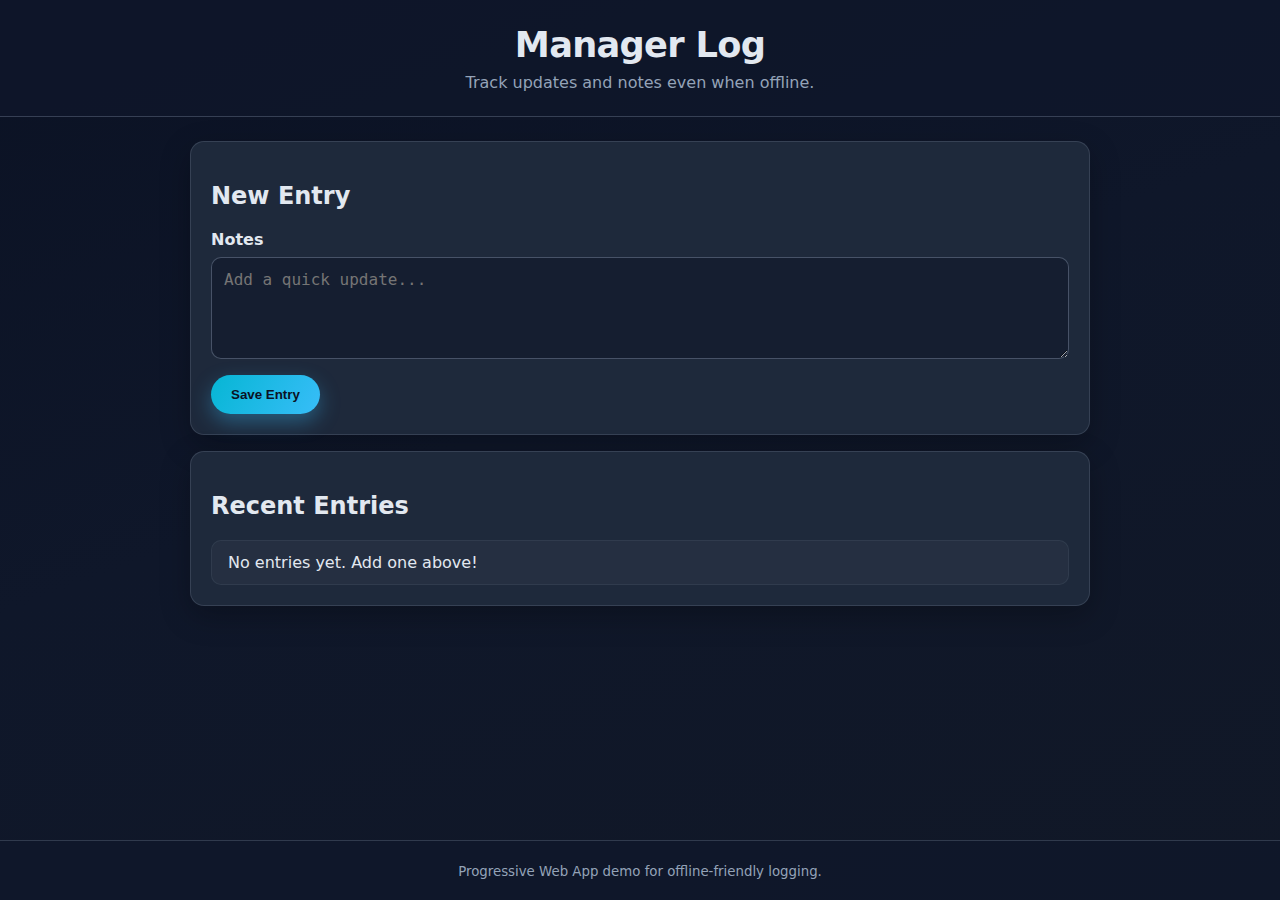
<file: index.html>
<!DOCTYPE html>
<html lang="en">
<head>
  <meta charset="UTF-8" />
  <meta name="viewport" content="width=device-width, initial-scale=1.0" />
  <title>Manager Log</title>
  <link rel="manifest" href="manifest.json" />
  <link rel="stylesheet" href="styles.css" />
</head>
<body>
  <header class="app-header">
    <h1>Manager Log</h1>
    <p class="subtitle">Track updates and notes even when offline.</p>
  </header>

  <main>
    <section class="card">
      <h2>New Entry</h2>
      <form id="entry-form">
        <label for="entry">Notes</label>
        <textarea id="entry" name="entry" rows="4" placeholder="Add a quick update..." required></textarea>
        <button type="submit">Save Entry</button>
      </form>
    </section>

    <section class="card">
      <h2>Recent Entries</h2>
      <ul id="entry-list" class="entry-list" aria-live="polite"></ul>
    </section>
  </main>

  <footer class="app-footer">
    <small>Progressive Web App demo for offline-friendly logging.</small>
  </footer>

  <script src="app.js"></script>
</body>
</html>
</file>
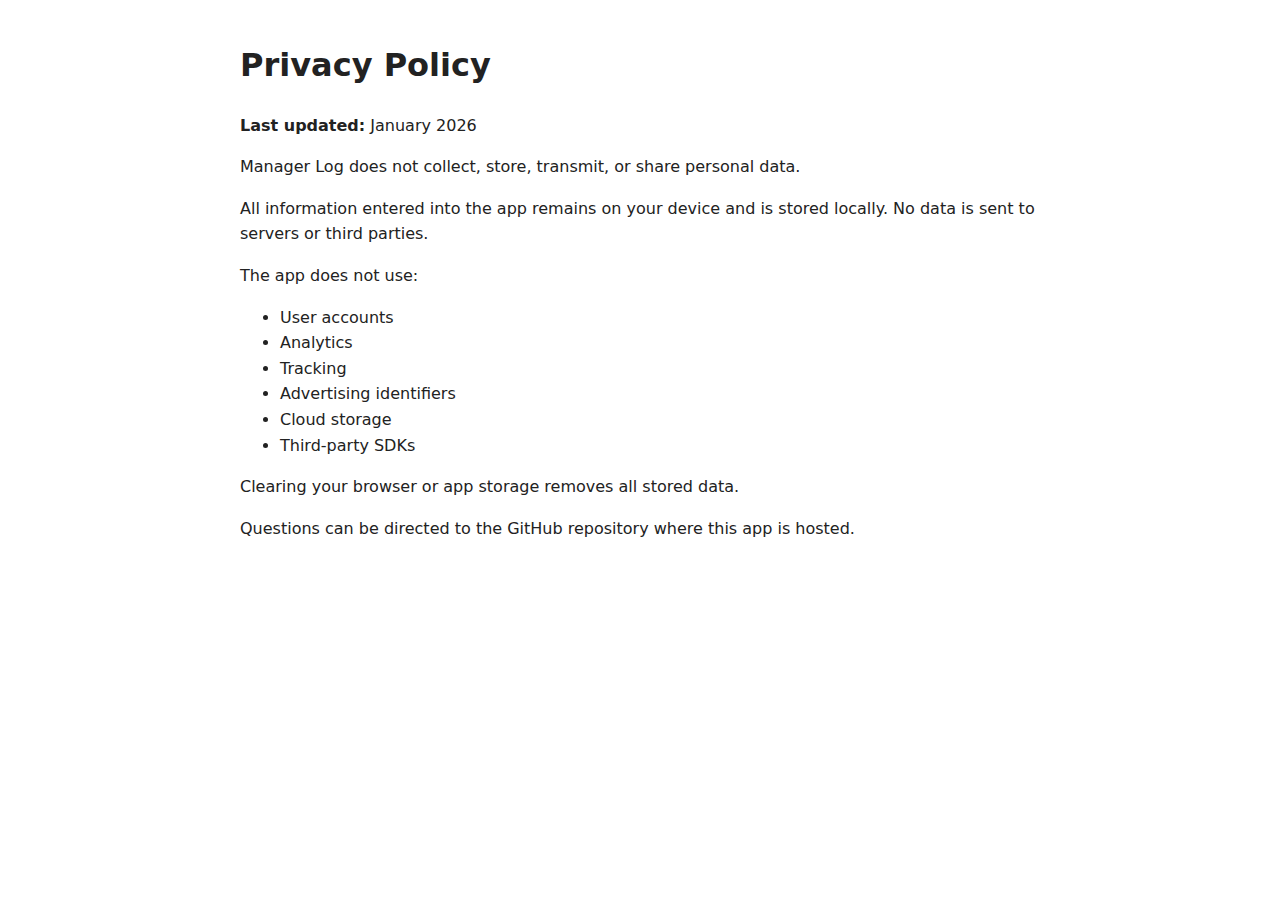
<file: privacy.html>
<!DOCTYPE html>
<html lang="en">
<head>
  <meta charset="UTF-8" />
  <meta name="viewport" content="width=device-width, initial-scale=1.0" />
  <title>Privacy Policy</title>
  <style>
    body {
      font-family: system-ui, -apple-system, BlinkMacSystemFont, "Segoe UI", sans-serif;
      max-width: 800px;
      margin: 40px auto;
      padding: 0 20px;
      line-height: 1.6;
      color: #222;
    }
  </style>
</head>
<body>
  <h1>Privacy Policy</h1>

  <p><strong>Last updated:</strong> January 2026</p>

  <p>
    Manager Log does not collect, store, transmit, or share personal data.
  </p>

  <p>
    All information entered into the app remains on your device and is stored locally.
    No data is sent to servers or third parties.
  </p>

  <p>The app does not use:</p>
  <ul>
    <li>User accounts</li>
    <li>Analytics</li>
    <li>Tracking</li>
    <li>Advertising identifiers</li>
    <li>Cloud storage</li>
    <li>Third-party SDKs</li>
  </ul>

  <p>
    Clearing your browser or app storage removes all stored data.
  </p>

  <p>
    Questions can be directed to the GitHub repository where this app is hosted.
  </p>
</file>
<file: styles.css>
:root {
  color-scheme: light dark;
  --bg: #0f172a;
  --card: #1e293b;
  --text: #e2e8f0;
  --accent: #38bdf8;
  --muted: #94a3b8;
  font-family: "Inter", system-ui, -apple-system, "Segoe UI", sans-serif;
}

* {
  box-sizing: border-box;
}

body {
  margin: 0;
  background: linear-gradient(160deg, #0b1224, #0f172a 45%, #111827);
  color: var(--text);
  min-height: 100vh;
  display: flex;
  flex-direction: column;
}

.app-header {
  padding: 1.5rem;
  text-align: center;
  background: rgba(15, 23, 42, 0.8);
  border-bottom: 1px solid rgba(148, 163, 184, 0.3);
}

h1 {
  margin: 0;
  font-size: clamp(1.8rem, 4vw, 2.2rem);
  letter-spacing: -0.02em;
}

.subtitle {
  margin: 0.5rem 0 0;
  color: var(--muted);
}

main {
  width: min(900px, 90vw);
  margin: 1.5rem auto;
  display: grid;
  gap: 1rem;
}

.card {
  background: var(--card);
  border: 1px solid rgba(148, 163, 184, 0.2);
  border-radius: 14px;
  padding: 1.25rem;
  box-shadow: 0 10px 30px rgba(0, 0, 0, 0.25);
}

label {
  display: block;
  margin-bottom: 0.5rem;
  font-weight: 600;
}

textarea {
  width: 100%;
  border-radius: 10px;
  border: 1px solid rgba(148, 163, 184, 0.4);
  background: rgba(15, 23, 42, 0.6);
  color: var(--text);
  padding: 0.75rem;
  font-size: 1rem;
  resize: vertical;
}

button {
  margin-top: 0.75rem;
  background: linear-gradient(120deg, #06b6d4, var(--accent));
  color: #0b1224;
  border: none;
  padding: 0.75rem 1.25rem;
  border-radius: 999px;
  font-weight: 700;
  cursor: pointer;
  box-shadow: 0 8px 20px rgba(56, 189, 248, 0.35);
  transition: transform 120ms ease, box-shadow 120ms ease;
}

button:hover {
  transform: translateY(-1px);
  box-shadow: 0 12px 28px rgba(56, 189, 248, 0.5);
}

.entry-list {
  list-style: none;
  padding: 0;
  margin: 0;
  display: grid;
  gap: 0.75rem;
}

.entry-item {
  padding: 0.75rem 1rem;
  background: rgba(255, 255, 255, 0.03);
  border: 1px solid rgba(148, 163, 184, 0.1);
  border-radius: 10px;
  display: flex;
  align-items: flex-start;
  gap: 0.75rem;
}

.entry-item time {
  color: var(--muted);
  font-size: 0.9rem;
}

.app-footer {
  margin-top: auto;
  padding: 1.25rem;
  text-align: center;
  color: var(--muted);
  background: rgba(15, 23, 42, 0.85);
  border-top: 1px solid rgba(148, 163, 184, 0.25);
}
</file>
